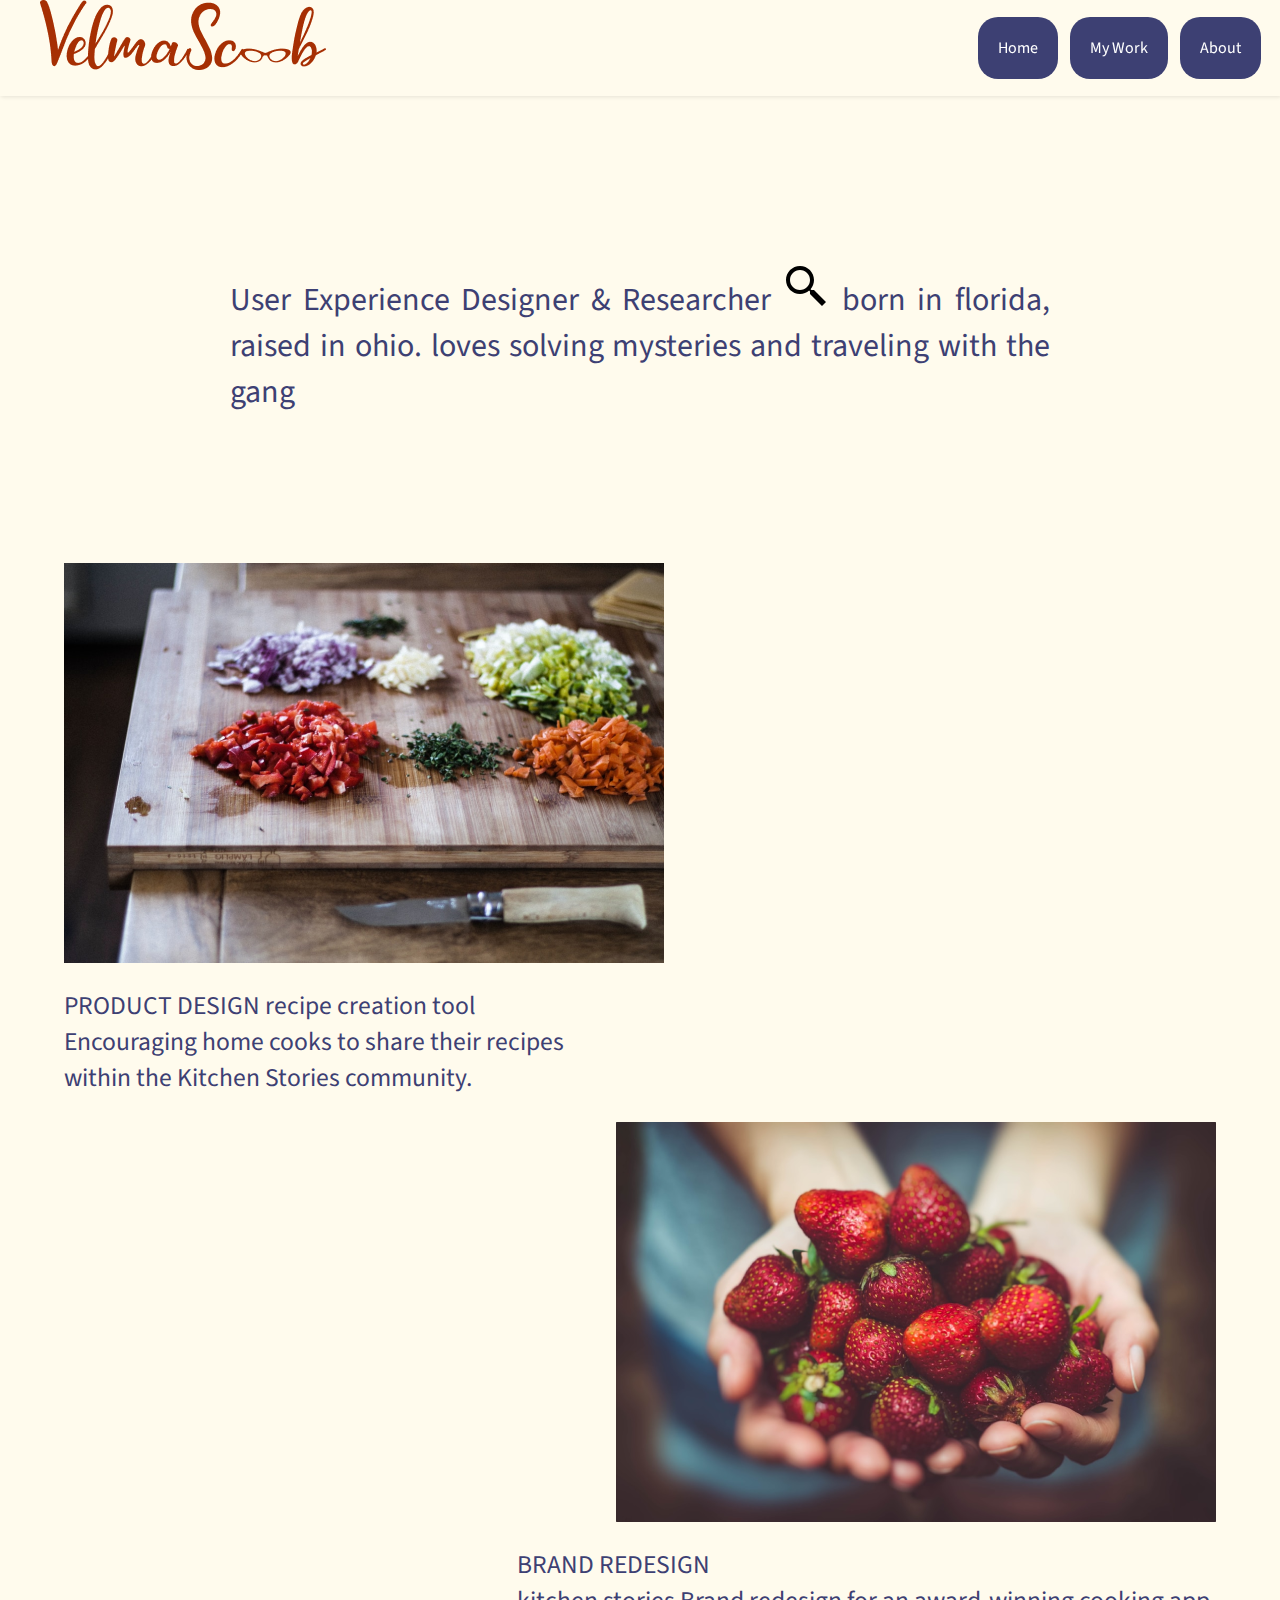
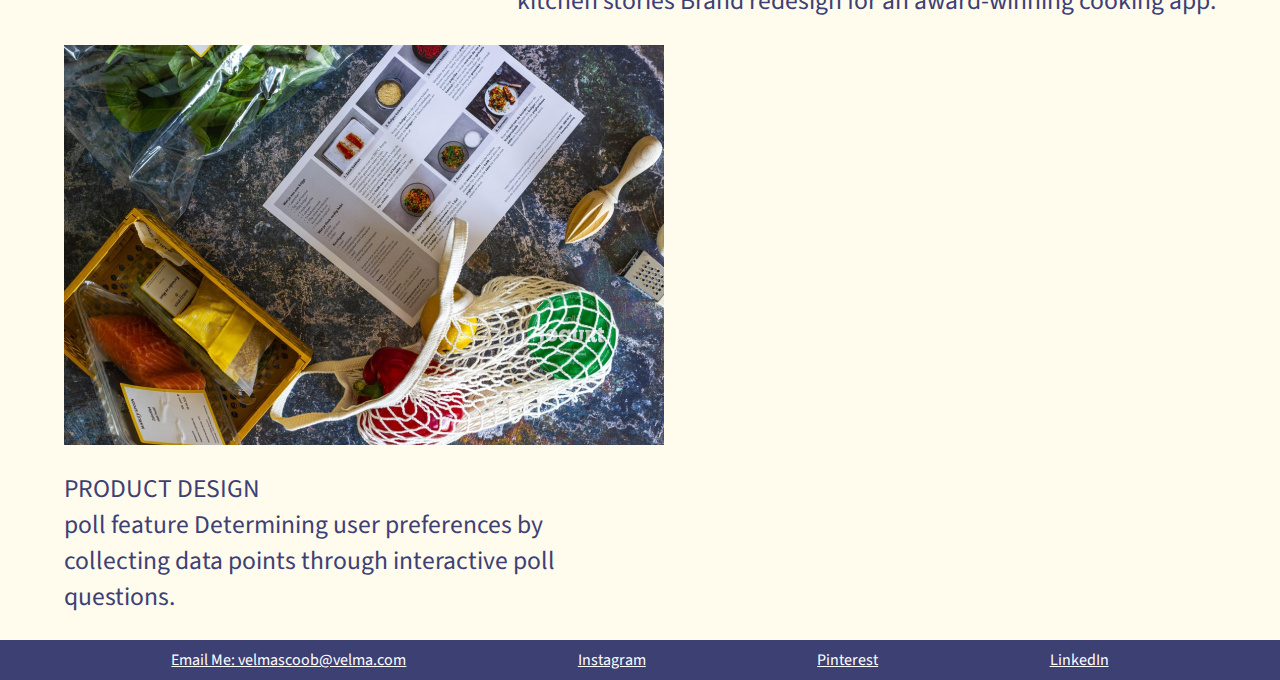
<file: index.html>
<!DOCTYPE html>
<html lang="en">

      <head>
      <meta charset="UTF-8" />
      <meta name="viewport" content="width=device-width, initial-scale=1.0" />
      <title>Velma Portfolio</title>
      <link rel="stylesheet" href="./styles/style.css" />
      <link rel="stylesheet" media="screen and (max-width:700px)" href="./styles/mobile.css" />
      <link rel="stylesheet" media="screen and (min-width:700px)" href="./styles/desktop.css" />
      <link href='https://fonts.googleapis.com/css?family=Cormorant Garamond' rel='stylesheet'>
      <link href='https://fonts.googleapis.com/css?family=Source Sans Pro' rel='stylesheet'>
    </head>
   
<body>
  <header class="header">
    <a href="" class="logo"></a>
    <img src="./images/Logo.png" alt="god save the queen" />
    <input class="menu-btn" type="checkbox" id="menu-btn" />
    <!-- We should unfuck this menu -->
    <label class="menu-icon" for="menu-btn"><span class="navicon"></span></label>
    <ul class="menu">
    <li><a href="./index.html">Home</a></li>
      <li><a href="./casestudy.html">My Work</a></li>
      <li><a href="./about.html">About</a></li>
    </ul>
  </header>


  <div class="HPcontainerC">
    <p>
User Experience Designer & Researcher
<a title="solving your design mysteries!" href="https://en.wikipedia.org/wiki/Velma_Dinkley" target="_blank">
<img src="./images/icons8-search (1).svg" alt="??" loading="eager" class="imgIntro"></a>
born in florida, raised in ohio. loves solving mysteries and traveling with the gang 
    </p>
  </div>

  <div class="HPbox">

  <div class="HPcontainerL">
  <img src="./images/hp1.png" alt="image did not load"/>
  <p>
    PRODUCT DESIGN
recipe creation tool </br>
Encouraging home cooks to share their recipes within the Kitchen Stories community.
  </p>
</div>


<div class="HPcontainerR">
  
    <img src="./images/hpr.png" alt="image did not load"/>
    <p>
     
BRAND REDESIGN <br>
kitchen stories
Brand redesign for an award-winning cooking app.
    </p>
</div>

<div class="HPcontainerL">
  <img src="./images/hp3.png" alt="image did not load"/>
  <p>
    PRODUCT DESIGN <br>

poll feature
Determining user preferences by collecting data points through interactive poll questions.
  </p>
</div>
</div>


<footer class="footer">
  <a href="#"> Email Me: velmascoob@velma.com</a>
  <a href="https://www.instagram.com/scoobydoo/"> Instagram</a>
  <a href="https://www.pinterest.com/scoobydoo/_created/"> Pinterest</a>
  <a href="https://www.linkedin.com/in/velma-dinkley-7345b56/"> LinkedIn</a>
</footer>


</body>
</html>
</file>
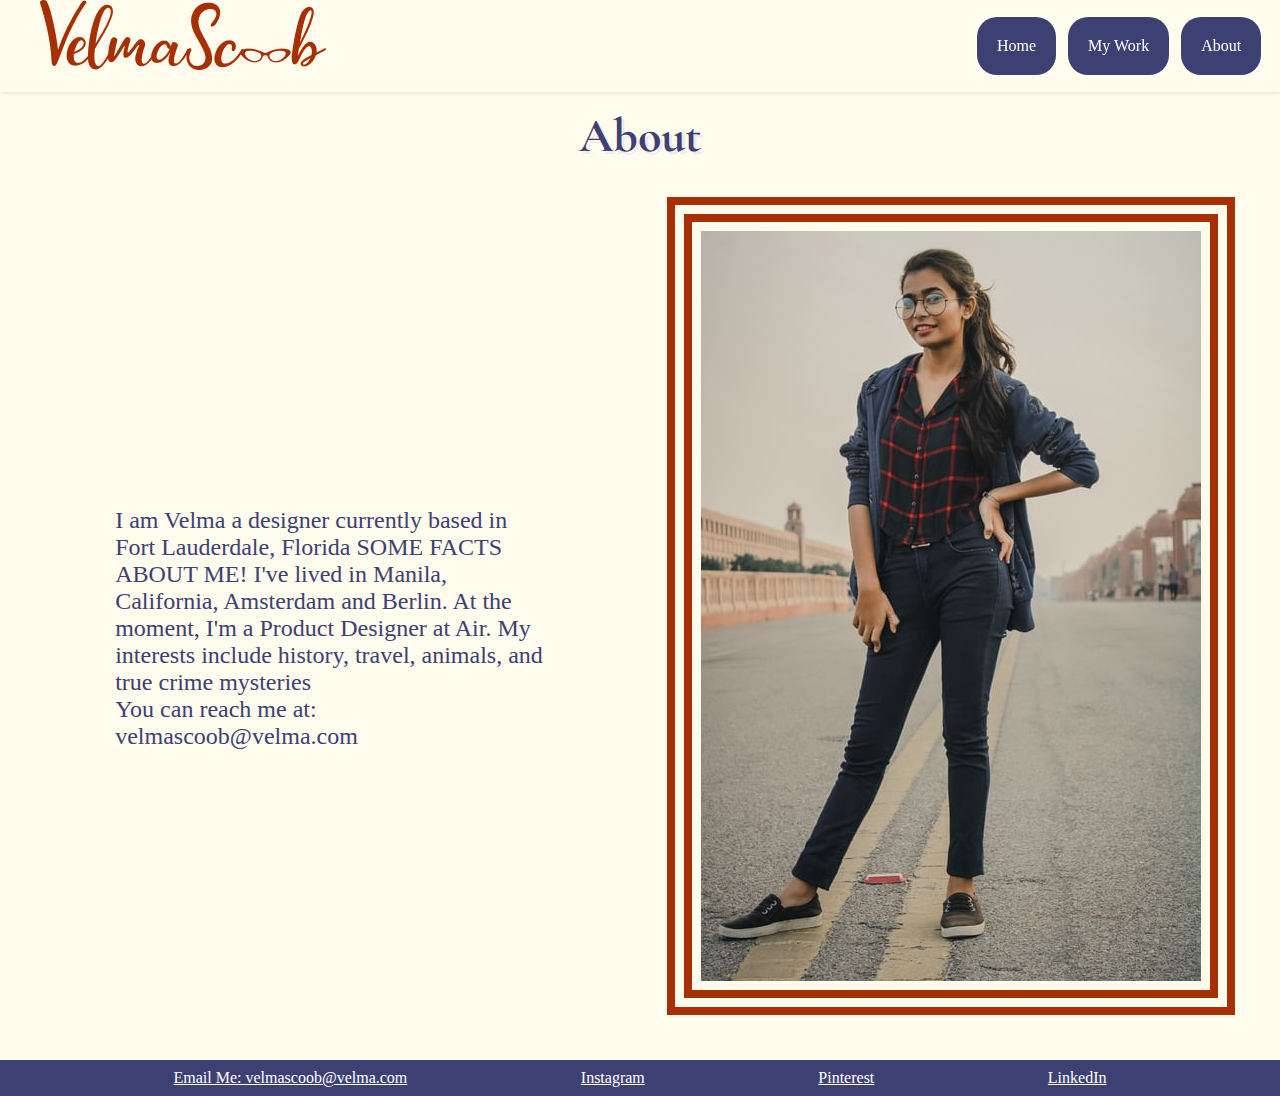
<file: about.html>
<!DOCTYPE html>
<head>
    <meta charset="UTF-8" />
    <meta name="viewport" content="width=device-width, initial-scale=1.0" />
    <title>Velma Portfolio</title>
    <link rel="stylesheet" href="./styles/style.css" />
    <link rel="stylesheet" media="screen and (max-width:700px)" href="./styles/mobile.css" />
    <link rel="stylesheet" media="screen and (min-width:700px)" href="./styles/desktop.css" />
    <link href='https://fonts.googleapis.com/css?family=Cormorant Garamond' rel='stylesheet'>
  </head>
 
<body>
<header class="header">
  <img src="./images/Logo.png" alt="god save the queen" />
  <a href="" class="logo"></a>
  <input class="menu-btn" type="checkbox" id="menu-btn" />
  <label class="menu-icon" for="menu-btn"><span class="navicon"></span></label>
  <ul class="menu">
  <li><a href="./index.html">Home</a></li>
    <li><a href="./casestudy.html">My Work</a></li>
    <li><a href="./about.html">About</a></li>
  </ul>
</header>

<main id="home">

<div id="aboutContainerCenter">
<h1> About</h1>
</div>

<div id="aboutContainerContent">
  <p> I am Velma a designer currently based in Fort Lauderdale, Florida 
SOME FACTS ABOUT ME!  I've lived in Manila, California, Amsterdam and Berlin. At the moment, I'm a Product Designer at Air. My interests include history, travel, animals, and true crime mysteries
<br> You can reach me at: velmascoob@velma.com</p>
  <img src="./images/velma 3.jpeg" alt="Velma D. Img"/>
</div>
    
</main>

<footer class="footer">
  <a href="#"> Email Me: velmascoob@velma.com</a>
  <a href="https://www.instagram.com/scoobydoo/"> Instagram</a>
  <a href="https://www.pinterest.com/scoobydoo/_created/"> Pinterest</a>
  <a href="https://www.linkedin.com/in/velma-dinkley-7345b56/"> LinkedIn</a>
</footer>


</body>
</html>
</file>
<file: styles/style.css>
* {
  font-family: "Source Sans Pro";
  color: #3d4073;
}

h2,
h1 {
  font-family: "Cormorant Garamond";
}

body {
  margin: 0;
  min-height: 100vh;
  font-family: Helvetica, sans-serif;
  background-color: #FFFBED;
}

a {
  color: #000;
}

/* HEADER STYLING */

.header {
  box-shadow: 1px 1px 4px 0 rgba(0, 0, 0, 0.1);
  position: fixed;
  width: 100%;
  z-index: 3;
  background-color: #FFFBED;
}

.header ul {
  margin: 0;
  padding: 1vw;
  list-style: none;
  overflow: hidden;

}


.header li a:hover,
.header .menu-btn:hover {
  background-color: #A62f03;
}

.header .logo {
  display: block;
  float: left;
  font-size: 2em;
  padding: 10px 20px;
  text-decoration: none;
}

/* menu */

.header .menu {
  clear: both;
  max-height: 0;
  transition: max-height 0.2s ease-out;
}



/* menu icon */

.header .menu-icon {
  cursor: pointer;
  display: inline-block;
  float: right;
  padding: 28px 20px;
  position: relative;
  user-select: none;
}

.header .menu-icon .navicon {
  background: #333;
  display: block;
  height: 2px;
  position: relative;
  transition: background 0.2s ease-out;
  width: 18px;
}

.header .menu-icon .navicon:before,
.header .menu-icon .navicon:after {
  background: #333;
  content: "";
  display: block;
  height: 100%;
  position: absolute;
  transition: all 0.2s ease-out;
  width: 100%;
}

.header .menu-icon .navicon:before {
  top: 5px;
}

.header .menu-icon .navicon:after {
  top: -5px;
}

/* menu btn */

.header .menu-btn {
  display: none;
}

.header .menu-btn:checked~.menu {
  max-height: 240px;
}

.header .menu-btn:checked~.menu-icon .navicon {
  background: transparent;
}

.header .menu-btn:checked~.menu-icon .navicon:before {
  transform: rotate(-45deg);
}

.header .menu-btn:checked~.menu-icon .navicon:after {
  transform: rotate(45deg);
}

.header .menu-btn:checked~.menu-icon:not(.steps) .navicon:before,
.header .menu-btn:checked~.menu-icon:not(.steps) .navicon:after {
  top: 0;
}

/* END MENU STYLING */

/* MEDIA STYLING */
/* 48em = 768px */

@media (min-width: 48em) {
  .header li {
    float: left;
  }

  .header li a {
    padding: 20px 30px;
  }

  .header .menu {
    clear: none;
    float: right;
    max-height: none;
  }

  .header .menu-icon {
    display: none;
  }
}

header:not(.header) {
  background: blue;
}

/* h1 {
  color: magenta;
} */

/* HOME PAGE STYLING */
.HPcontainerC {
  display: flex;
  flex-direction: row;
  justify-items: center;
  padding: 18vw 18vw 9vw 18vw;
  text-align: justify;
}

.HPcontainerC .HPbox {
  width: 100vw;
}

.HPcontainerR,
.HPcontainerL {
  display: flex;
}

/* HOMEPAGE END */
/* CASE STUDY / ABOUT ME SECTION */


.CScontainerCcol {
  display: flex;
}

.CScontainerCrow {
  display: flex;
}

.CScontainerL {
  display: flex;
}

.CScontainerR {
  display: flex;
}


.CScontainerCcol p {
  margin: 2vw;
  padding: 1vw;
  border-radius: 25px;
  font-size: 5vw;
}



.CScontainerCcol img {
  background-color: #A62f03;
  padding: 4vh 35vw;

}


.CScontainerCcol strong {
  font-size: xx-large;
}


#csCenter {
  display: flex;
  flex-direction: row;
  justify-items: center;

}

/* ABOUT STYLING */

#home {
  display: flex;
  flex-direction: column;
  align-items: center;
  justify-content: flex-start;
}

#aboutContainerCenter {
  display: flex;
  color: white;
  text-shadow: 3px 3px rgb(240, 234, 234);
}

#aboutContainerContent {
  display: flex;
}

#aboutContainerContent p {
  padding: 4vw;
  margin: 5vw;
  font-size: 1.5em;
}

#aboutContainerContent img {
  width: 100%;
  margin: 0vh 5vh 5vh 0vh;
}



/* END ABOUT STYLING*/



/* FOOTER  */

.footer {
  display: flex;
  justify-content: space-evenly;
  background-color: #3d4073;
  padding: 1vh 0vw;
}

.footer a {
  color: white;
}

/* colors 
lighter blue #3D4073
darker blue #2f3659
yellow #f2c438
orange #d9910d
red #A62f03 */
</file>
<file: styles/mobile.css>
.header li a {
    display: flex;
    padding: 20px 20px;
    border-right: 1px solid #F4F4F4;
    text-decoration: none;
    color: white;
    font-style: italic;
    background-color: #3D4073;
}

body {
    font-family: "Source Sans Pro";
    background-color: #FFFBED;
}

/* HOME PAGE  */
.HPcontainerR,
.HPcontainerL {
    flex-direction: column;
}

.HPcontainerR img,
.HPcontainerL img {
    width: 100%;
}

/* Case Study  */

.CScontainerCcol,
.CScontainerCrow,
.CScontainerL,
.CScontainerR {
    flex-direction: column;
}

CScontainerCcol img {
    width: 100%;

}



/* ABOUT STYLING */

#aboutContainerCenter,
#aboutContainerContent {
    flex-direction: column;
}

#aboutContainerCenter {
    align-items: center;
}


#aboutContainerContent {
    align-items: center;
}

#aboutContainerContent img {
    width: 100%;
    margin: 5vh;
    padding: 2vh;
}



/* END ABOUT STYLING*/
</file>
<file: styles/desktop.css>
.header li a {
    background-color: #3D4073;
    border: none;
    color: white;
    padding: 20px;
    text-align: center;
    text-decoration: none;
    display: inline-block;
    font-size: 16px;
    margin: 4px 6px;
    border-radius: 20px;
}

/* HOME PAGE */

.HPcontainerC {
    font-size: xx-large;
}

.HPcontainerR,
.HPcontainerL {
    flex-direction: column;

}

.HPcontainerR p {
    font-size: 2vw;

}

.HPcontainerL p {
    font-size: 2vw;

}



.HPcontainerR {
    align-items: flex-end;
    padding-right: 5vw;

}

.HPcontainerL {
    align-items: flex-start;
    width: 40vw;
    padding-left: 5vw;

}

.imgIntro img {
    position: static;
    top: -15px;
    display: inline-block;
    width: auto;
    height: 60px;
    max-width: none;
    margin-top: -16px;
    margin-left: 0;
    padding-right: 0;
    padding-left: 0;
    cursor: help;
    will-change: transform;
    transition: transform 250ms;
}

.imgIntro {
    transition: transform 0.7s ease-in-out;
    cursor: help;
}

.imgIntro:hover {
    transform: rotate(360deg);
}

/* CASE STUDY / ABOUT ME SECTION */

.CScontainerCcol {
    flex-direction: column;
    align-items: center;
    text-align: center;
}

.CScontainerCrow {
    flex-direction: row;
    justify-content: space-around;
    align-items: center;
    justify-items: center;

}

.CScontainerCrow p {
    min-width: 25vw;
    max-width: 40vw;
    font-size: 2vw;
}

.CScontainerL {
    flex-direction: column;
}

.CScontainerR {
    flex-direction: column;
}

.CScontainerCrow img {
    min-width: 15vw;
    max-width: 30vw;
    max-height: 30vh;

}


.CScontainerCcol img {
    width: 30vw;
}

.wtf {
    text-align: justify;
}


/* ABOUT STYLING */

#aboutContainerCenter {
    justify-content: center;
    font-size: x-large;
    margin-top: 48px;
    padding-top: 3vh;
}

#aboutContainerContent {
    flex-direction: row;
    align-items: center;
    justify-content: center;
}

#aboutContainerContent img {
    width: 100%;
    margin: 0vh 5vh 5vh 0vh;
    padding: 1vh;
    border: 2vw double #a62f03;
}

/* END ABOUT STYLING*/
</file>
